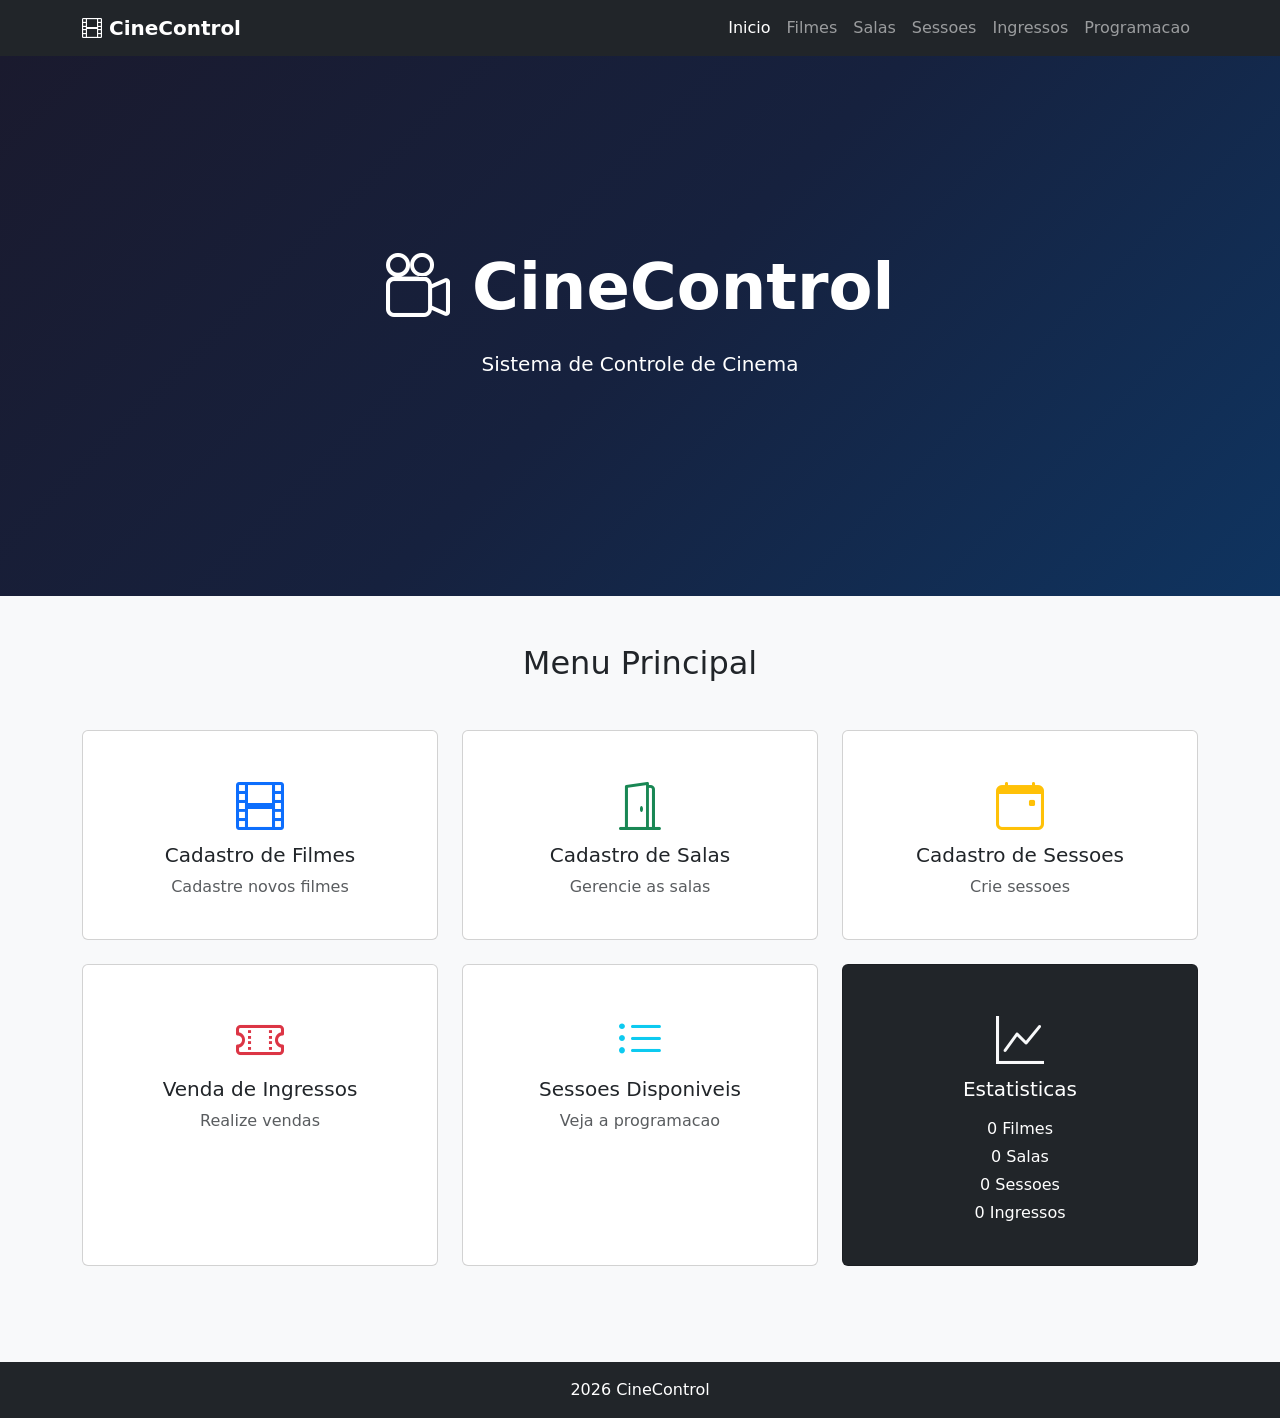
<file: index.html>
<!DOCTYPE html>
<html lang="pt-BR">
<head>
    <meta charset="UTF-8">
    <meta name="viewport" content="width=device-width, initial-scale=1.0">
    <title>Cinema - Sistema de Controle</title>
    <link href="https://cdn.jsdelivr.net/npm/bootstrap@5.3.0/dist/css/bootstrap.min.css" rel="stylesheet">
    <link href="https://cdn.jsdelivr.net/npm/bootstrap-icons@1.10.0/font/bootstrap-icons.css" rel="stylesheet">
    <link href="css/style.css" rel="stylesheet">
</head>
<body class="bg-light">
    <nav class="navbar navbar-expand-lg navbar-dark bg-dark">
        <div class="container">
            <a class="navbar-brand" href="index.html"><i class="bi bi-film"></i> CineControl</a>
            <button class="navbar-toggler" type="button" data-bs-toggle="collapse" data-bs-target="#navbarNav" aria-label="Menu">
                <span class="navbar-toggler-icon"></span>
            </button>
            <div class="collapse navbar-collapse" id="navbarNav">
                <ul class="navbar-nav ms-auto">
                    <li class="nav-item"><a class="nav-link active" href="index.html">Inicio</a></li>
                    <li class="nav-item"><a class="nav-link" href="cadastro-filmes.html">Filmes</a></li>
                    <li class="nav-item"><a class="nav-link" href="cadastro-salas.html">Salas</a></li>
                    <li class="nav-item"><a class="nav-link" href="cadastro-sessoes.html">Sessoes</a></li>
                    <li class="nav-item"><a class="nav-link" href="venda-ingressos.html">Ingressos</a></li>
                    <li class="nav-item"><a class="nav-link" href="sessoes.html">Programacao</a></li>
                </ul>
            </div>
        </div>
    </nav>

    <section class="hero-section text-white text-center">
        <div class="container">
            <h1 class="display-3 fw-bold mb-4"><i class="bi bi-camera-reels"></i> CineControl</h1>
            <p class="lead mb-4">Sistema de Controle de Cinema</p>
        </div>
    </section>

    <section class="py-5">
        <div class="container">
            <h2 class="text-center mb-5">Menu Principal</h2>
            <div class="row g-4">
                <div class="col-md-4">
                    <a href="cadastro-filmes.html" class="text-decoration-none">
                        <div class="card card-menu h-100 text-center p-4">
                            <div class="card-body">
                                <i class="bi bi-film icon-large text-primary mb-3"></i>
                                <h5 class="card-title">Cadastro de Filmes</h5>
                                <p class="card-text text-muted">Cadastre novos filmes</p>
                            </div>
                        </div>
                    </a>
                </div>
                <div class="col-md-4">
                    <a href="cadastro-salas.html" class="text-decoration-none">
                        <div class="card card-menu h-100 text-center p-4">
                            <div class="card-body">
                                <i class="bi bi-door-open icon-large text-success mb-3"></i>
                                <h5 class="card-title">Cadastro de Salas</h5>
                                <p class="card-text text-muted">Gerencie as salas</p>
                            </div>
                        </div>
                    </a>
                </div>
                <div class="col-md-4">
                    <a href="cadastro-sessoes.html" class="text-decoration-none">
                        <div class="card card-menu h-100 text-center p-4">
                            <div class="card-body">
                                <i class="bi bi-calendar-event icon-large text-warning mb-3"></i>
                                <h5 class="card-title">Cadastro de Sessoes</h5>
                                <p class="card-text text-muted">Crie sessoes</p>
                            </div>
                        </div>
                    </a>
                </div>
                <div class="col-md-4">
                    <a href="venda-ingressos.html" class="text-decoration-none">
                        <div class="card card-menu h-100 text-center p-4">
                            <div class="card-body">
                                <i class="bi bi-ticket-perforated icon-large text-danger mb-3"></i>
                                <h5 class="card-title">Venda de Ingressos</h5>
                                <p class="card-text text-muted">Realize vendas</p>
                            </div>
                        </div>
                    </a>
                </div>
                <div class="col-md-4">
                    <a href="sessoes.html" class="text-decoration-none">
                        <div class="card card-menu h-100 text-center p-4">
                            <div class="card-body">
                                <i class="bi bi-list-ul icon-large text-info mb-3"></i>
                                <h5 class="card-title">Sessoes Disponiveis</h5>
                                <p class="card-text text-muted">Veja a programacao</p>
                            </div>
                        </div>
                    </a>
                </div>
                <div class="col-md-4">
                    <div class="card card-menu h-100 text-center p-4 bg-dark text-white">
                        <div class="card-body">
                            <i class="bi bi-graph-up icon-large text-light mb-3"></i>
                            <h5 class="card-title">Estatisticas</h5>
                            <div class="mt-3">
                                <p class="mb-1"><span id="totalFilmes">0</span> Filmes</p>
                                <p class="mb-1"><span id="totalSalas">0</span> Salas</p>
                                <p class="mb-1"><span id="totalSessoes">0</span> Sessoes</p>
                                <p class="mb-0"><span id="totalIngressos">0</span> Ingressos</p>
                            </div>
                        </div>
                    </div>
                </div>
            </div>
        </div>
    </section>

    <footer class="bg-dark text-white text-center py-3 mt-5">
        <p class="mb-0">2026 CineControl</p>
    </footer>

    <script src="https://cdn.jsdelivr.net/npm/bootstrap@5.3.0/dist/js/bootstrap.bundle.min.js"></script>
    <script src="js/main.js"></script>
</body>
</html>
</file>
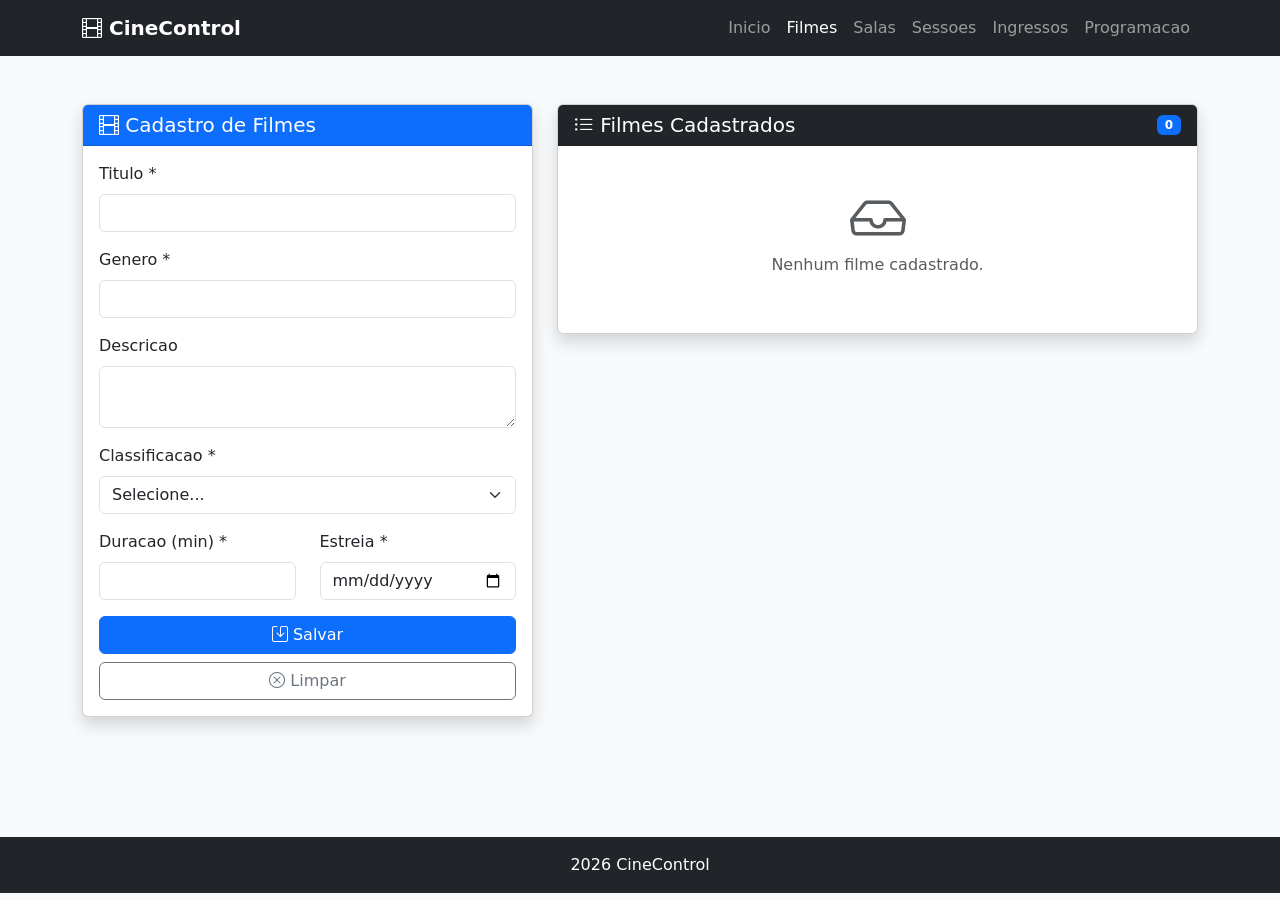
<file: cadastro-filmes.html>
<!DOCTYPE html>
<html lang="pt-BR">
<head>
    <meta charset="UTF-8">
    <meta name="viewport" content="width=device-width, initial-scale=1.0">
    <title>Cadastro de Filmes - CineControl</title>
    <link href="https://cdn.jsdelivr.net/npm/bootstrap@5.3.0/dist/css/bootstrap.min.css" rel="stylesheet">
    <link href="https://cdn.jsdelivr.net/npm/bootstrap-icons@1.10.0/font/bootstrap-icons.css" rel="stylesheet">
    <link href="css/style.css" rel="stylesheet">
</head>
<body class="bg-light">
    <nav class="navbar navbar-expand-lg navbar-dark bg-dark">
        <div class="container">
            <a class="navbar-brand" href="index.html"><i class="bi bi-film"></i> CineControl</a>
            <button class="navbar-toggler" type="button" data-bs-toggle="collapse" data-bs-target="#navbarNav" aria-label="Menu">
                <span class="navbar-toggler-icon"></span>
            </button>
            <div class="collapse navbar-collapse" id="navbarNav">
                <ul class="navbar-nav ms-auto">
                    <li class="nav-item"><a class="nav-link" href="index.html">Inicio</a></li>
                    <li class="nav-item"><a class="nav-link active" href="cadastro-filmes.html">Filmes</a></li>
                    <li class="nav-item"><a class="nav-link" href="cadastro-salas.html">Salas</a></li>
                    <li class="nav-item"><a class="nav-link" href="cadastro-sessoes.html">Sessoes</a></li>
                    <li class="nav-item"><a class="nav-link" href="venda-ingressos.html">Ingressos</a></li>
                    <li class="nav-item"><a class="nav-link" href="sessoes.html">Programacao</a></li>
                </ul>
            </div>
        </div>
    </nav>

    <div class="container py-5">
        <div class="row">
            <div class="col-lg-5 mb-4">
                <div class="card shadow">
                    <div class="card-header bg-primary text-white">
                        <h5 class="mb-0"><i class="bi bi-film"></i> Cadastro de Filmes</h5>
                    </div>
                    <div class="card-body">
                        <form id="formFilme">
                            <div class="mb-3">
                                <label for="titulo" class="form-label">Titulo *</label>
                                <input type="text" class="form-control" id="titulo" required>
                            </div>
                            <div class="mb-3">
                                <label for="genero" class="form-label">Genero *</label>
                                <input type="text" class="form-control" id="genero" required>
                            </div>
                            <div class="mb-3">
                                <label for="descricao" class="form-label">Descricao</label>
                                <textarea class="form-control" id="descricao" rows="2"></textarea>
                            </div>
                            <div class="mb-3">
                                <label for="classificacao" class="form-label">Classificacao *</label>
                                <select class="form-select" id="classificacao" required>
                                    <option value="">Selecione...</option>
                                    <option value="Livre">Livre</option>
                                    <option value="10 anos">10 anos</option>
                                    <option value="12 anos">12 anos</option>
                                    <option value="14 anos">14 anos</option>
                                    <option value="16 anos">16 anos</option>
                                    <option value="18 anos">18 anos</option>
                                </select>
                            </div>
                            <div class="row">
                                <div class="col-6 mb-3">
                                    <label for="duracao" class="form-label">Duracao (min) *</label>
                                    <input type="number" class="form-control" id="duracao" required min="1">
                                </div>
                                <div class="col-6 mb-3">
                                    <label for="dataEstreia" class="form-label">Estreia *</label>
                                    <input type="date" class="form-control" id="dataEstreia" required>
                                </div>
                            </div>
                            <div class="d-grid gap-2">
                                <button type="submit" class="btn btn-primary"><i class="bi bi-save"></i> Salvar</button>
                                <button type="reset" class="btn btn-outline-secondary"><i class="bi bi-x-circle"></i> Limpar</button>
                            </div>
                        </form>
                    </div>
                </div>
            </div>
            <div class="col-lg-7">
                <div class="card shadow">
                    <div class="card-header bg-dark text-white d-flex justify-content-between align-items-center">
                        <h5 class="mb-0"><i class="bi bi-list-ul"></i> Filmes Cadastrados</h5>
                        <span class="badge bg-primary" id="contadorFilmes">0</span>
                    </div>
                    <div class="card-body">
                        <div class="table-responsive">
                            <table class="table table-striped table-hover">
                                <thead class="table-dark">
                                    <tr><th>Titulo</th><th>Genero</th><th>Classificacao</th><th>Duracao</th><th>Acoes</th></tr>
                                </thead>
                                <tbody id="listaFilmes"></tbody>
                            </table>
                        </div>
                        <div id="mensagemVazia" class="text-center text-muted py-4 hidden">
                            <i class="bi bi-inbox display-4"></i>
                            <p>Nenhum filme cadastrado.</p>
                        </div>
                    </div>
                </div>
            </div>
        </div>
    </div>

    <div class="modal fade" id="modalAlerta" tabindex="-1">
        <div class="modal-dialog modal-dialog-centered">
            <div class="modal-content">
                <div class="modal-header">
                    <h5 class="modal-title" id="modalTitulo">Sucesso</h5>
                    <button type="button" class="btn-close" data-bs-dismiss="modal" aria-label="Fechar"></button>
                </div>
                <div class="modal-body" id="modalMensagem"></div>
                <div class="modal-footer">
                    <button type="button" class="btn btn-primary" data-bs-dismiss="modal">OK</button>
                </div>
            </div>
        </div>
    </div>

    <!-- Modal Deletar -->
    <div class="modal fade" id="modalDeletar" tabindex="-1">
        <div class="modal-dialog modal-dialog-centered">
            <div class="modal-content border-0 shadow">
                <div class="modal-header bg-danger text-white border-0">
                    <h5 class="modal-title"><i class="bi bi-exclamation-triangle-fill me-2"></i>Confirmar Exclusão</h5>
                    <button type="button" class="btn-close btn-close-white" data-bs-dismiss="modal" aria-label="Fechar"></button>
                </div>
                <div class="modal-body text-center py-4">
                    <div class="mb-3">
                        <i class="bi bi-film text-danger delete-icon-large"></i>
                    </div>
                    <h5 class="mb-3">Deseja excluir este filme?</h5>
                    <div class="alert alert-light border" id="infoFilmeDeletar">
                        <p class="mb-1"><strong>Título:</strong> <span id="deleteTitulo"></span></p>
                        <p class="mb-1"><strong>Gênero:</strong> <span id="deleteGenero"></span></p>
                        <p class="mb-0"><strong>Duração:</strong> <span id="deleteDuracao"></span></p>
                    </div>
                    <p class="text-muted small">Esta ação não pode ser desfeita.</p>
                </div>
                <div class="modal-footer border-0 justify-content-center">
                    <button type="button" class="btn btn-secondary px-4" data-bs-dismiss="modal">
                        <i class="bi bi-x-lg me-1"></i>Cancelar
                    </button>
                    <button type="button" class="btn btn-danger px-4" id="btnConfirmarDelete">
                        <i class="bi bi-trash me-1"></i>Sim, excluir
                    </button>
                </div>
            </div>
        </div>
    </div>

    <!-- Modal Editar -->
    <div class="modal fade" id="modalEditar" tabindex="-1">
        <div class="modal-dialog modal-dialog-centered">
            <div class="modal-content border-0 shadow">
                <div class="modal-header bg-primary text-white border-0">
                    <h5 class="modal-title"><i class="bi bi-pencil-square me-2"></i>Editar Filme</h5>
                    <button type="button" class="btn-close btn-close-white" data-bs-dismiss="modal" aria-label="Fechar"></button>
                </div>
                <div class="modal-body py-4">
                    <form id="formEditar">
                        <input type="hidden" id="editIndex">
                        <div class="mb-3">
                            <label for="editTitulo" class="form-label"><i class="bi bi-type me-1"></i>Título *</label>
                            <input type="text" class="form-control" id="editTitulo" required>
                        </div>
                        <div class="mb-3">
                            <label for="editGenero" class="form-label"><i class="bi bi-tag me-1"></i>Gênero *</label>
                            <input type="text" class="form-control" id="editGenero" required>
                        </div>
                        <div class="mb-3">
                            <label for="editDescricao" class="form-label"><i class="bi bi-text-paragraph me-1"></i>Descrição</label>
                            <textarea class="form-control" id="editDescricao" rows="2"></textarea>
                        </div>
                        <div class="mb-3">
                            <label for="editClassificacao" class="form-label"><i class="bi bi-shield-check me-1"></i>Classificação *</label>
                            <select class="form-select" id="editClassificacao" required>
                                <option value="Livre">Livre</option>
                                <option value="10 anos">10 anos</option>
                                <option value="12 anos">12 anos</option>
                                <option value="14 anos">14 anos</option>
                                <option value="16 anos">16 anos</option>
                                <option value="18 anos">18 anos</option>
                            </select>
                        </div>
                        <div class="row">
                            <div class="col-6 mb-3">
                                <label for="editDuracao" class="form-label"><i class="bi bi-clock me-1"></i>Duração (min) *</label>
                                <input type="number" class="form-control" id="editDuracao" required min="1">
                            </div>
                            <div class="col-6 mb-3">
                                <label for="editDataEstreia" class="form-label"><i class="bi bi-calendar me-1"></i>Estreia *</label>
                                <input type="date" class="form-control" id="editDataEstreia" required>
                            </div>
                        </div>
                    </form>
                </div>
                <div class="modal-footer border-0">
                    <button type="button" class="btn btn-secondary" data-bs-dismiss="modal">
                        <i class="bi bi-x-lg me-1"></i>Cancelar
                    </button>
                    <button type="button" class="btn btn-primary" id="btnSalvarEdicao">
                        <i class="bi bi-check-lg me-1"></i>Salvar Alterações
                    </button>
                </div>
            </div>
        </div>
    </div>

    <footer class="bg-dark text-white text-center py-3 mt-5">
        <p class="mb-0">2026 CineControl</p>
    </footer>

    <script src="https://cdn.jsdelivr.net/npm/bootstrap@5.3.0/dist/js/bootstrap.bundle.min.js"></script>
    <script src="js/filmes.js"></script>
</body>
</html>
</file>
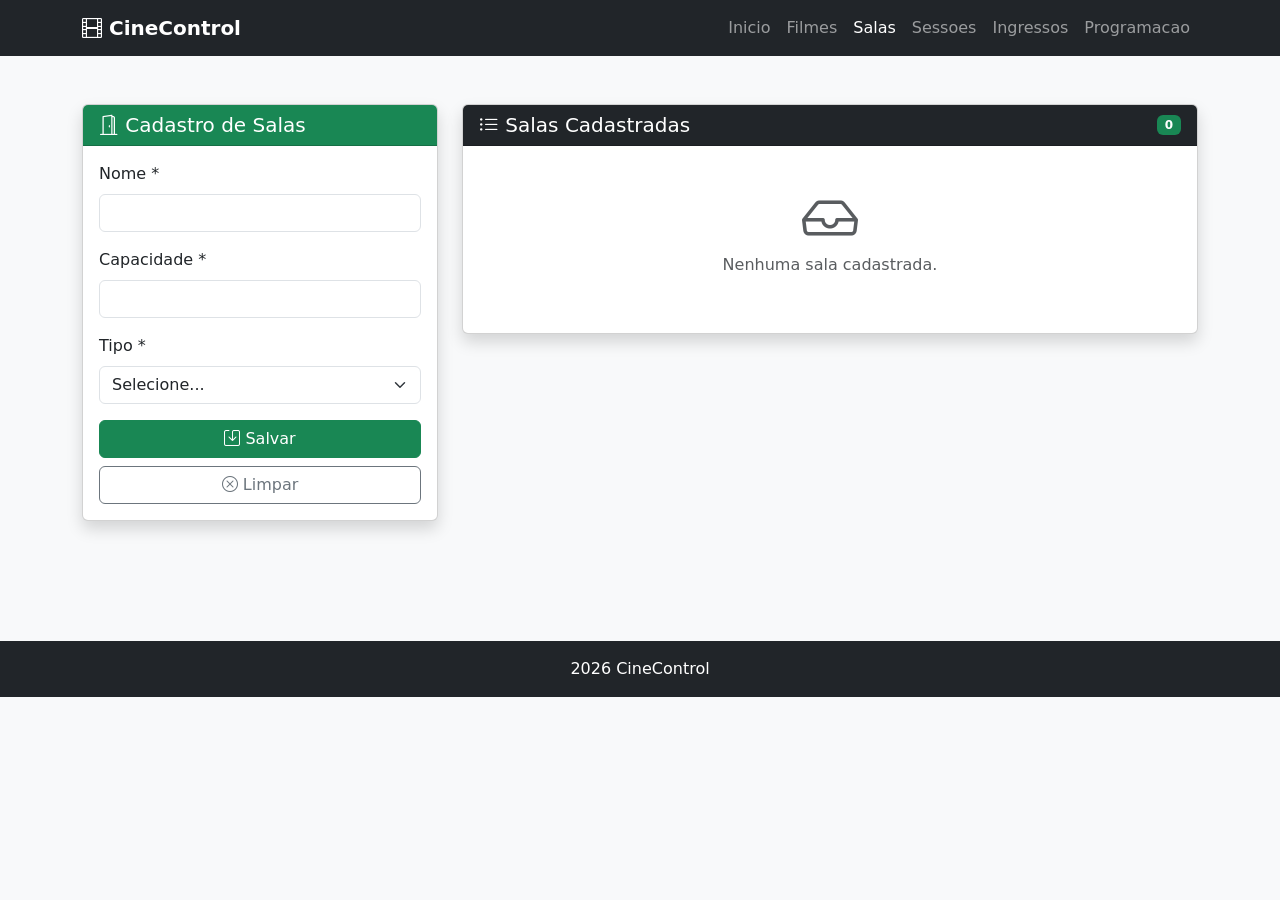
<file: cadastro-salas.html>
<!DOCTYPE html>
<html lang="pt-BR">
<head>
    <meta charset="UTF-8">
    <meta name="viewport" content="width=device-width, initial-scale=1.0">
    <title>Cadastro de Salas - CineControl</title>
    <link href="https://cdn.jsdelivr.net/npm/bootstrap@5.3.0/dist/css/bootstrap.min.css" rel="stylesheet">
    <link href="https://cdn.jsdelivr.net/npm/bootstrap-icons@1.10.0/font/bootstrap-icons.css" rel="stylesheet">
    <link href="css/style.css" rel="stylesheet">
</head>
<body class="bg-light">
    <nav class="navbar navbar-expand-lg navbar-dark bg-dark">
        <div class="container">
            <a class="navbar-brand" href="index.html"><i class="bi bi-film"></i> CineControl</a>
            <button class="navbar-toggler" type="button" data-bs-toggle="collapse" data-bs-target="#navbarNav" aria-label="Menu">
                <span class="navbar-toggler-icon"></span>
            </button>
            <div class="collapse navbar-collapse" id="navbarNav">
                <ul class="navbar-nav ms-auto">
                    <li class="nav-item"><a class="nav-link" href="index.html">Inicio</a></li>
                    <li class="nav-item"><a class="nav-link" href="cadastro-filmes.html">Filmes</a></li>
                    <li class="nav-item"><a class="nav-link active" href="cadastro-salas.html">Salas</a></li>
                    <li class="nav-item"><a class="nav-link" href="cadastro-sessoes.html">Sessoes</a></li>
                    <li class="nav-item"><a class="nav-link" href="venda-ingressos.html">Ingressos</a></li>
                    <li class="nav-item"><a class="nav-link" href="sessoes.html">Programacao</a></li>
                </ul>
            </div>
        </div>
    </nav>

    <div class="container py-5">
        <div class="row">
            <div class="col-lg-4 mb-4">
                <div class="card shadow">
                    <div class="card-header bg-success text-white">
                        <h5 class="mb-0"><i class="bi bi-door-open"></i> Cadastro de Salas</h5>
                    </div>
                    <div class="card-body">
                        <form id="formSala">
                            <div class="mb-3">
                                <label for="nomeSala" class="form-label">Nome *</label>
                                <input type="text" class="form-control" id="nomeSala" required>
                            </div>
                            <div class="mb-3">
                                <label for="capacidade" class="form-label">Capacidade *</label>
                                <input type="number" class="form-control" id="capacidade" required min="1">
                            </div>
                            <div class="mb-3">
                                <label for="tipoSala" class="form-label">Tipo *</label>
                                <select class="form-select" id="tipoSala" required>
                                    <option value="">Selecione...</option>
                                    <option value="2D">2D</option>
                                    <option value="3D">3D</option>
                                    <option value="IMAX">IMAX</option>
                                </select>
                            </div>
                            <div class="d-grid gap-2">
                                <button type="submit" class="btn btn-success"><i class="bi bi-save"></i> Salvar</button>
                                <button type="reset" class="btn btn-outline-secondary"><i class="bi bi-x-circle"></i> Limpar</button>
                            </div>
                        </form>
                    </div>
                </div>
            </div>
            <div class="col-lg-8">
                <div class="card shadow">
                    <div class="card-header bg-dark text-white d-flex justify-content-between align-items-center">
                        <h5 class="mb-0"><i class="bi bi-list-ul"></i> Salas Cadastradas</h5>
                        <span class="badge bg-success" id="contadorSalas">0</span>
                    </div>
                    <div class="card-body">
                        <div class="row" id="listaSalas"></div>
                        <div id="mensagemVazia" class="text-center text-muted py-4 hidden">
                            <i class="bi bi-inbox display-4"></i>
                            <p>Nenhuma sala cadastrada.</p>
                        </div>
                    </div>
                </div>
            </div>
        </div>
    </div>

    <div class="modal fade" id="modalAlerta" tabindex="-1">
        <div class="modal-dialog modal-dialog-centered">
            <div class="modal-content">
                <div class="modal-header">
                    <h5 class="modal-title" id="modalTitulo">Sucesso</h5>
                    <button type="button" class="btn-close" data-bs-dismiss="modal" aria-label="Fechar"></button>
                </div>
                <div class="modal-body" id="modalMensagem"></div>
                <div class="modal-footer">
                    <button type="button" class="btn btn-primary" data-bs-dismiss="modal">OK</button>
                </div>
            </div>
        </div>
    </div>

    <!-- Modal Deletar -->
    <div class="modal fade" id="modalDeletar" tabindex="-1">
        <div class="modal-dialog modal-dialog-centered">
            <div class="modal-content border-0 shadow">
                <div class="modal-header bg-danger text-white border-0">
                    <h5 class="modal-title"><i class="bi bi-exclamation-triangle-fill me-2"></i>Confirmar Exclusão</h5>
                    <button type="button" class="btn-close btn-close-white" data-bs-dismiss="modal" aria-label="Fechar"></button>
                </div>
                <div class="modal-body text-center py-4">
                    <div class="mb-3">
                        <i class="bi bi-door-open text-danger delete-icon-large"></i>
                    </div>
                    <h5 class="mb-3">Deseja excluir esta sala?</h5>
                    <div class="alert alert-light border" id="infoSalaDeletar">
                        <p class="mb-1"><strong>Nome:</strong> <span id="deleteNome"></span></p>
                        <p class="mb-1"><strong>Tipo:</strong> <span id="deleteTipo"></span></p>
                        <p class="mb-0"><strong>Capacidade:</strong> <span id="deleteCapacidade"></span></p>
                    </div>
                    <p class="text-muted small">Esta ação não pode ser desfeita.</p>
                </div>
                <div class="modal-footer border-0 justify-content-center">
                    <button type="button" class="btn btn-secondary px-4" data-bs-dismiss="modal">
                        <i class="bi bi-x-lg me-1"></i>Cancelar
                    </button>
                    <button type="button" class="btn btn-danger px-4" id="btnConfirmarDelete">
                        <i class="bi bi-trash me-1"></i>Sim, excluir
                    </button>
                </div>
            </div>
        </div>
    </div>

    <!-- Modal Editar -->
    <div class="modal fade" id="modalEditar" tabindex="-1">
        <div class="modal-dialog modal-dialog-centered">
            <div class="modal-content border-0 shadow">
                <div class="modal-header bg-success text-white border-0">
                    <h5 class="modal-title"><i class="bi bi-pencil-square me-2"></i>Editar Sala</h5>
                    <button type="button" class="btn-close btn-close-white" data-bs-dismiss="modal" aria-label="Fechar"></button>
                </div>
                <div class="modal-body py-4">
                    <form id="formEditar">
                        <input type="hidden" id="editIndex">
                        <div class="mb-3">
                            <label for="editNomeSala" class="form-label"><i class="bi bi-door-open me-1"></i>Nome *</label>
                            <input type="text" class="form-control" id="editNomeSala" required>
                        </div>
                        <div class="mb-3">
                            <label for="editCapacidade" class="form-label"><i class="bi bi-people me-1"></i>Capacidade *</label>
                            <input type="number" class="form-control" id="editCapacidade" required min="1">
                        </div>
                        <div class="mb-3">
                            <label for="editTipoSala" class="form-label"><i class="bi bi-display me-1"></i>Tipo *</label>
                            <select class="form-select" id="editTipoSala" required>
                                <option value="2D">2D</option>
                                <option value="3D">3D</option>
                                <option value="IMAX">IMAX</option>
                            </select>
                        </div>
                    </form>
                </div>
                <div class="modal-footer border-0">
                    <button type="button" class="btn btn-secondary" data-bs-dismiss="modal">
                        <i class="bi bi-x-lg me-1"></i>Cancelar
                    </button>
                    <button type="button" class="btn btn-success" id="btnSalvarEdicao">
                        <i class="bi bi-check-lg me-1"></i>Salvar Alterações
                    </button>
                </div>
            </div>
        </div>
    </div>

    <footer class="bg-dark text-white text-center py-3 mt-5">
        <p class="mb-0">2026 CineControl</p>
    </footer>

    <script src="https://cdn.jsdelivr.net/npm/bootstrap@5.3.0/dist/js/bootstrap.bundle.min.js"></script>
    <script src="js/salas.js"></script>
</body>
</html>
</file>
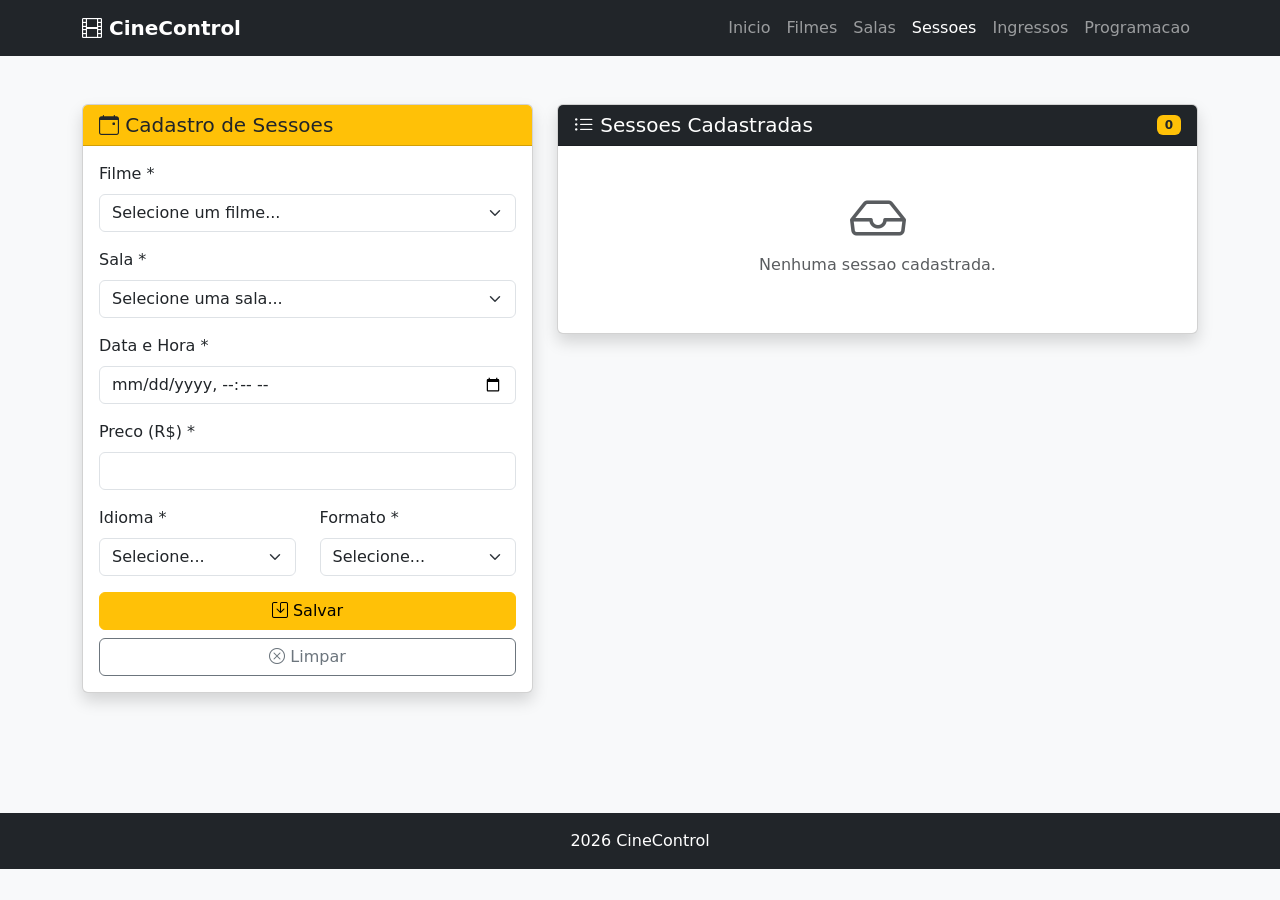
<file: cadastro-sessoes.html>
<!DOCTYPE html>
<html lang="pt-BR">
<head>
    <meta charset="UTF-8">
    <meta name="viewport" content="width=device-width, initial-scale=1.0">
    <title>Cadastro de Sessoes - CineControl</title>
    <link href="https://cdn.jsdelivr.net/npm/bootstrap@5.3.0/dist/css/bootstrap.min.css" rel="stylesheet">
    <link href="https://cdn.jsdelivr.net/npm/bootstrap-icons@1.10.0/font/bootstrap-icons.css" rel="stylesheet">
    <link href="css/style.css" rel="stylesheet">
</head>
<body class="bg-light">
    <nav class="navbar navbar-expand-lg navbar-dark bg-dark">
        <div class="container">
            <a class="navbar-brand" href="index.html"><i class="bi bi-film"></i> CineControl</a>
            <button class="navbar-toggler" type="button" data-bs-toggle="collapse" data-bs-target="#navbarNav" aria-label="Menu">
                <span class="navbar-toggler-icon"></span>
            </button>
            <div class="collapse navbar-collapse" id="navbarNav">
                <ul class="navbar-nav ms-auto">
                    <li class="nav-item"><a class="nav-link" href="index.html">Inicio</a></li>
                    <li class="nav-item"><a class="nav-link" href="cadastro-filmes.html">Filmes</a></li>
                    <li class="nav-item"><a class="nav-link" href="cadastro-salas.html">Salas</a></li>
                    <li class="nav-item"><a class="nav-link active" href="cadastro-sessoes.html">Sessoes</a></li>
                    <li class="nav-item"><a class="nav-link" href="venda-ingressos.html">Ingressos</a></li>
                    <li class="nav-item"><a class="nav-link" href="sessoes.html">Programacao</a></li>
                </ul>
            </div>
        </div>
    </nav>

    <div class="container py-5">
        <div class="row">
            <div class="col-lg-5 mb-4">
                <div class="card shadow">
                    <div class="card-header bg-warning text-dark">
                        <h5 class="mb-0"><i class="bi bi-calendar-event"></i> Cadastro de Sessoes</h5>
                    </div>
                    <div class="card-body">
                        <form id="formSessao">
                            <div class="mb-3">
                                <label for="filme" class="form-label">Filme *</label>
                                <select class="form-select" id="filme" required>
                                    <option value="">Selecione um filme...</option>
                                </select>
                            </div>
                            <div class="mb-3">
                                <label for="sala" class="form-label">Sala *</label>
                                <select class="form-select" id="sala" required>
                                    <option value="">Selecione uma sala...</option>
                                </select>
                            </div>
                            <div class="mb-3">
                                <label for="dataHora" class="form-label">Data e Hora *</label>
                                <input type="datetime-local" class="form-control" id="dataHora" required>
                            </div>
                            <div class="mb-3">
                                <label for="preco" class="form-label">Preco (R$) *</label>
                                <input type="number" class="form-control" id="preco" required min="0" step="0.01">
                            </div>
                            <div class="row">
                                <div class="col-6 mb-3">
                                    <label for="idioma" class="form-label">Idioma *</label>
                                    <select class="form-select" id="idioma" required>
                                        <option value="">Selecione...</option>
                                        <option value="Dublado">Dublado</option>
                                        <option value="Legendado">Legendado</option>
                                    </select>
                                </div>
                                <div class="col-6 mb-3">
                                    <label for="formato" class="form-label">Formato *</label>
                                    <select class="form-select" id="formato" required>
                                        <option value="">Selecione...</option>
                                        <option value="2D">2D</option>
                                        <option value="3D">3D</option>
                                    </select>
                                </div>
                            </div>
                            <div class="d-grid gap-2">
                                <button type="submit" class="btn btn-warning"><i class="bi bi-save"></i> Salvar</button>
                                <button type="reset" class="btn btn-outline-secondary"><i class="bi bi-x-circle"></i> Limpar</button>
                            </div>
                        </form>
                    </div>
                </div>
            </div>
            <div class="col-lg-7">
                <div class="card shadow">
                    <div class="card-header bg-dark text-white d-flex justify-content-between align-items-center">
                        <h5 class="mb-0"><i class="bi bi-list-ul"></i> Sessoes Cadastradas</h5>
                        <span class="badge bg-warning text-dark" id="contadorSessoes">0</span>
                    </div>
                    <div class="card-body">
                        <div class="table-responsive">
                            <table class="table table-striped table-hover">
                                <thead class="table-dark">
                                    <tr><th>Filme</th><th>Sala</th><th>Data/Hora</th><th>Preco</th><th>Idioma</th><th>Acoes</th></tr>
                                </thead>
                                <tbody id="listaSessoes"></tbody>
                            </table>
                        </div>
                        <div id="mensagemVazia" class="text-center text-muted py-4 hidden">
                            <i class="bi bi-inbox display-4"></i>
                            <p>Nenhuma sessao cadastrada.</p>
                        </div>
                    </div>
                </div>
            </div>
        </div>
    </div>

    <div class="modal fade" id="modalAlerta" tabindex="-1">
        <div class="modal-dialog modal-dialog-centered">
            <div class="modal-content">
                <div class="modal-header">
                    <h5 class="modal-title" id="modalTitulo">Sucesso</h5>
                    <button type="button" class="btn-close" data-bs-dismiss="modal" aria-label="Fechar"></button>
                </div>
                <div class="modal-body" id="modalMensagem"></div>
                <div class="modal-footer">
                    <button type="button" class="btn btn-primary" data-bs-dismiss="modal">OK</button>
                </div>
            </div>
        </div>
    </div>

    <!-- Modal Deletar -->
    <div class="modal fade" id="modalDeletar" tabindex="-1">
        <div class="modal-dialog modal-dialog-centered">
            <div class="modal-content border-0 shadow">
                <div class="modal-header bg-danger text-white border-0">
                    <h5 class="modal-title"><i class="bi bi-exclamation-triangle-fill me-2"></i>Confirmar Exclusão</h5>
                    <button type="button" class="btn-close btn-close-white" data-bs-dismiss="modal" aria-label="Fechar"></button>
                </div>
                <div class="modal-body text-center py-4">
                    <div class="mb-3">
                        <i class="bi bi-calendar-event text-danger delete-icon-large"></i>
                    </div>
                    <h5 class="mb-3">Deseja excluir esta sessão?</h5>
                    <div class="alert alert-light border" id="infoSessaoDeletar">
                        <p class="mb-1"><strong>Filme:</strong> <span id="deleteFilme"></span></p>
                        <p class="mb-1"><strong>Sala:</strong> <span id="deleteSala"></span></p>
                        <p class="mb-0"><strong>Data/Hora:</strong> <span id="deleteDataHora"></span></p>
                    </div>
                    <p class="text-muted small">Esta ação não pode ser desfeita.</p>
                </div>
                <div class="modal-footer border-0 justify-content-center">
                    <button type="button" class="btn btn-secondary px-4" data-bs-dismiss="modal">
                        <i class="bi bi-x-lg me-1"></i>Cancelar
                    </button>
                    <button type="button" class="btn btn-danger px-4" id="btnConfirmarDelete">
                        <i class="bi bi-trash me-1"></i>Sim, excluir
                    </button>
                </div>
            </div>
        </div>
    </div>

    <!-- Modal Editar -->
    <div class="modal fade" id="modalEditar" tabindex="-1">
        <div class="modal-dialog modal-dialog-centered">
            <div class="modal-content border-0 shadow">
                <div class="modal-header bg-warning text-dark border-0">
                    <h5 class="modal-title"><i class="bi bi-pencil-square me-2"></i>Editar Sessão</h5>
                    <button type="button" class="btn-close" data-bs-dismiss="modal" aria-label="Fechar"></button>
                </div>
                <div class="modal-body py-4">
                    <form id="formEditar">
                        <input type="hidden" id="editIndex">
                        <div class="mb-3">
                            <label for="editFilme" class="form-label"><i class="bi bi-film me-1"></i>Filme *</label>
                            <select class="form-select" id="editFilme" required></select>
                        </div>
                        <div class="mb-3">
                            <label for="editSala" class="form-label"><i class="bi bi-door-open me-1"></i>Sala *</label>
                            <select class="form-select" id="editSala" required></select>
                        </div>
                        <div class="mb-3">
                            <label for="editDataHora" class="form-label"><i class="bi bi-calendar-event me-1"></i>Data e Hora *</label>
                            <input type="datetime-local" class="form-control" id="editDataHora" required>
                        </div>
                        <div class="mb-3">
                            <label for="editPreco" class="form-label"><i class="bi bi-cash me-1"></i>Preço (R$) *</label>
                            <input type="number" class="form-control" id="editPreco" required min="0" step="0.01">
                        </div>
                        <div class="row">
                            <div class="col-6 mb-3">
                                <label for="editIdioma" class="form-label"><i class="bi bi-translate me-1"></i>Idioma *</label>
                                <select class="form-select" id="editIdioma" required>
                                    <option value="Dublado">Dublado</option>
                                    <option value="Legendado">Legendado</option>
                                </select>
                            </div>
                            <div class="col-6 mb-3">
                                <label for="editFormato" class="form-label"><i class="bi bi-display me-1"></i>Formato *</label>
                                <select class="form-select" id="editFormato" required>
                                    <option value="2D">2D</option>
                                    <option value="3D">3D</option>
                                </select>
                            </div>
                        </div>
                    </form>
                </div>
                <div class="modal-footer border-0">
                    <button type="button" class="btn btn-secondary" data-bs-dismiss="modal">
                        <i class="bi bi-x-lg me-1"></i>Cancelar
                    </button>
                    <button type="button" class="btn btn-warning" id="btnSalvarEdicao">
                        <i class="bi bi-check-lg me-1"></i>Salvar Alterações
                    </button>
                </div>
            </div>
        </div>
    </div>

    <footer class="bg-dark text-white text-center py-3 mt-5">
        <p class="mb-0">2026 CineControl</p>
    </footer>

    <script src="https://cdn.jsdelivr.net/npm/bootstrap@5.3.0/dist/js/bootstrap.bundle.min.js"></script>
    <script src="js/sessoes.js"></script>
</body>
</html>
</file>
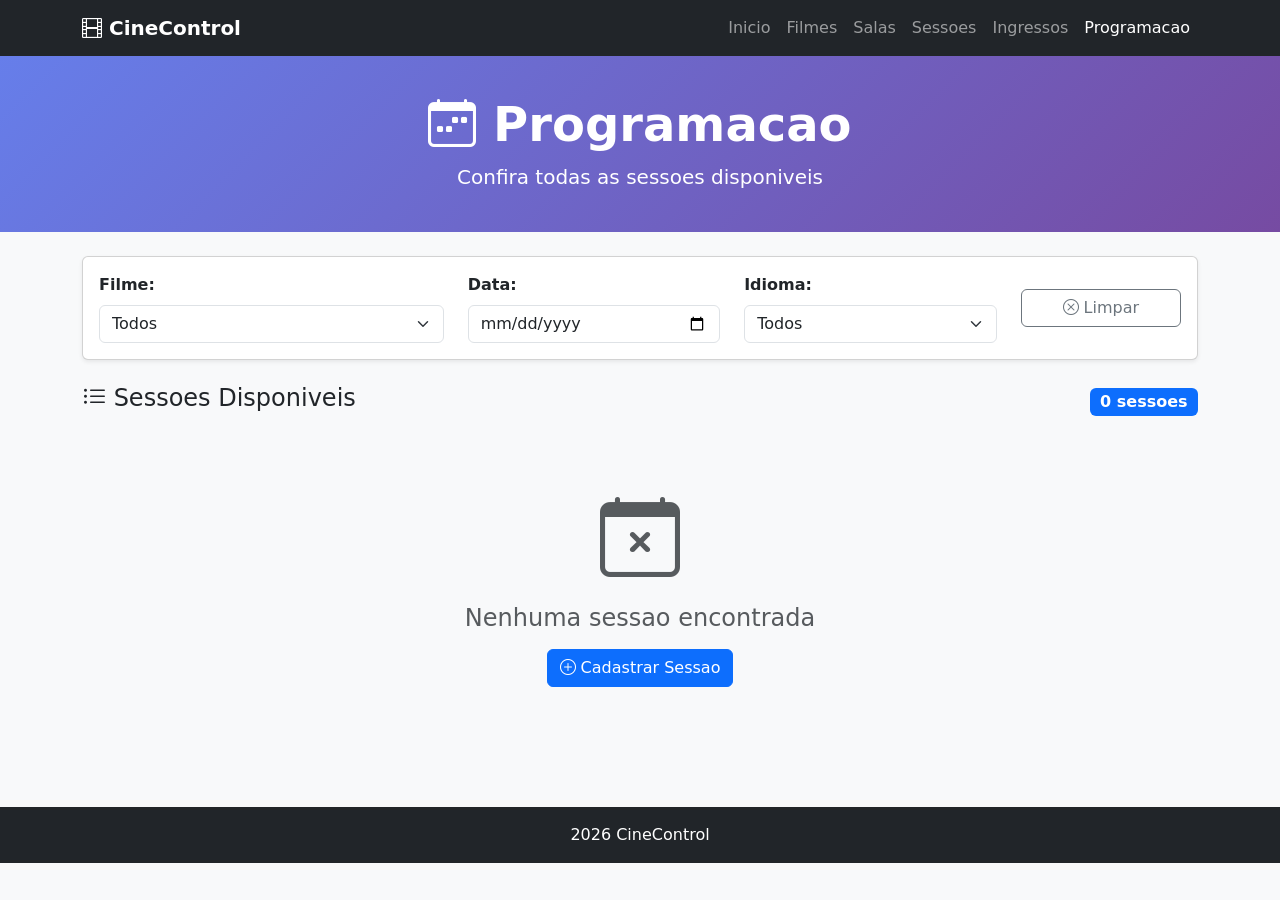
<file: sessoes.html>
<!DOCTYPE html>
<html lang="pt-BR">
<head>
    <meta charset="UTF-8">
    <meta name="viewport" content="width=device-width, initial-scale=1.0">
    <title>Programacao - CineControl</title>
    <link href="https://cdn.jsdelivr.net/npm/bootstrap@5.3.0/dist/css/bootstrap.min.css" rel="stylesheet">
    <link href="https://cdn.jsdelivr.net/npm/bootstrap-icons@1.10.0/font/bootstrap-icons.css" rel="stylesheet">
    <link href="css/style.css" rel="stylesheet">
</head>
<body class="bg-light">
    <nav class="navbar navbar-expand-lg navbar-dark bg-dark">
        <div class="container">
            <a class="navbar-brand" href="index.html"><i class="bi bi-film"></i> CineControl</a>
            <button class="navbar-toggler" type="button" data-bs-toggle="collapse" data-bs-target="#navbarNav" aria-label="Menu">
                <span class="navbar-toggler-icon"></span>
            </button>
            <div class="collapse navbar-collapse" id="navbarNav">
                <ul class="navbar-nav ms-auto">
                    <li class="nav-item"><a class="nav-link" href="index.html">Inicio</a></li>
                    <li class="nav-item"><a class="nav-link" href="cadastro-filmes.html">Filmes</a></li>
                    <li class="nav-item"><a class="nav-link" href="cadastro-salas.html">Salas</a></li>
                    <li class="nav-item"><a class="nav-link" href="cadastro-sessoes.html">Sessoes</a></li>
                    <li class="nav-item"><a class="nav-link" href="venda-ingressos.html">Ingressos</a></li>
                    <li class="nav-item"><a class="nav-link active" href="sessoes.html">Programacao</a></li>
                </ul>
            </div>
        </div>
    </nav>

    <section class="hero-programacao text-white text-center">
        <div class="container">
            <h1 class="display-5 fw-bold"><i class="bi bi-calendar-week"></i> Programacao</h1>
            <p class="lead mb-0">Confira todas as sessoes disponiveis</p>
        </div>
    </section>

    <div class="container mt-4">
        <div class="card shadow-sm">
            <div class="card-body">
                <div class="row align-items-center">
                    <div class="col-md-4 mb-2 mb-md-0">
                        <label for="filtroFilme" class="form-label fw-bold">Filme:</label>
                        <select class="form-select" id="filtroFilme">
                            <option value="">Todos</option>
                        </select>
                    </div>
                    <div class="col-md-3 mb-2 mb-md-0">
                        <label for="filtroData" class="form-label fw-bold">Data:</label>
                        <input type="date" class="form-control" id="filtroData">
                    </div>
                    <div class="col-md-3 mb-2 mb-md-0">
                        <label for="filtroIdioma" class="form-label fw-bold">Idioma:</label>
                        <select class="form-select" id="filtroIdioma">
                            <option value="">Todos</option>
                            <option value="Dublado">Dublado</option>
                            <option value="Legendado">Legendado</option>
                        </select>
                    </div>
                    <div class="col-md-2 d-flex align-items-end">
                        <button class="btn btn-outline-secondary w-100" onclick="limparFiltros()">
                            <i class="bi bi-x-circle"></i> Limpar
                        </button>
                    </div>
                </div>
            </div>
        </div>
    </div>

    <div class="container py-4">
        <div class="d-flex justify-content-between align-items-center mb-4">
            <h4><i class="bi bi-list-ul"></i> Sessoes Disponiveis</h4>
            <span class="badge bg-primary fs-6" id="contadorSessoes">0 sessoes</span>
        </div>
        <div class="row" id="listaSessoes"></div>
        <div id="mensagemVazia" class="text-center text-muted py-5 hidden">
            <i class="bi bi-calendar-x display-1"></i>
            <h4 class="mt-3">Nenhuma sessao encontrada</h4>
            <a href="cadastro-sessoes.html" class="btn btn-primary mt-2">
                <i class="bi bi-plus-circle"></i> Cadastrar Sessao
            </a>
        </div>
    </div>

    <footer class="bg-dark text-white text-center py-3 mt-5">
        <p class="mb-0">2026 CineControl</p>
    </footer>

    <script src="https://cdn.jsdelivr.net/npm/bootstrap@5.3.0/dist/js/bootstrap.bundle.min.js"></script>
    <script src="js/programacao.js"></script>
</body>
</html>
</file>
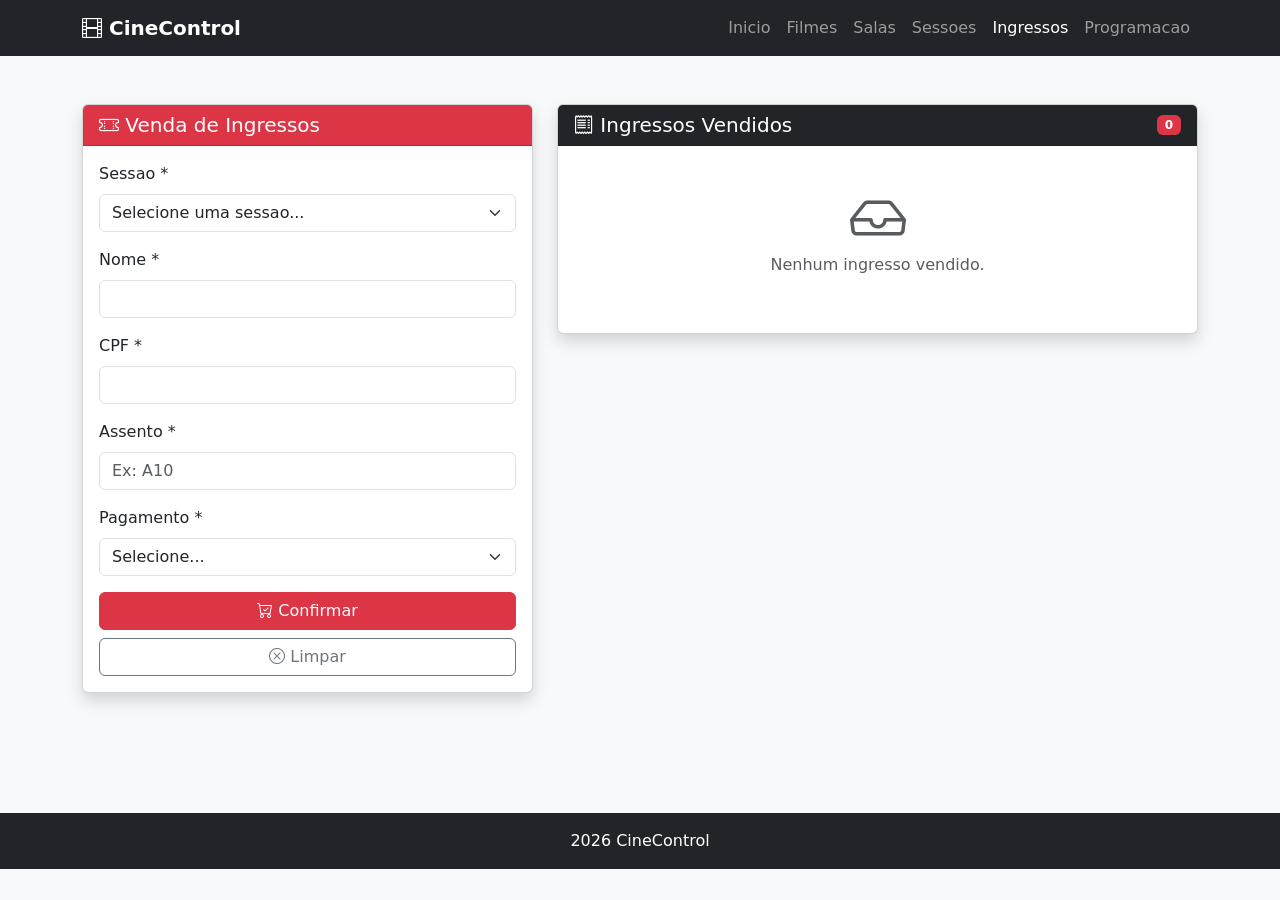
<file: venda-ingressos.html>
<!DOCTYPE html>
<html lang="pt-BR">
<head>
    <meta charset="UTF-8">
    <meta name="viewport" content="width=device-width, initial-scale=1.0">
    <title>Venda de Ingressos - CineControl</title>
    <link href="https://cdn.jsdelivr.net/npm/bootstrap@5.3.0/dist/css/bootstrap.min.css" rel="stylesheet">
    <link href="https://cdn.jsdelivr.net/npm/bootstrap-icons@1.10.0/font/bootstrap-icons.css" rel="stylesheet">
    <link href="css/style.css" rel="stylesheet">
</head>
<body class="bg-light">
    <nav class="navbar navbar-expand-lg navbar-dark bg-dark">
        <div class="container">
            <a class="navbar-brand" href="index.html"><i class="bi bi-film"></i> CineControl</a>
            <button class="navbar-toggler" type="button" data-bs-toggle="collapse" data-bs-target="#navbarNav" aria-label="Menu">
                <span class="navbar-toggler-icon"></span>
            </button>
            <div class="collapse navbar-collapse" id="navbarNav">
                <ul class="navbar-nav ms-auto">
                    <li class="nav-item"><a class="nav-link" href="index.html">Inicio</a></li>
                    <li class="nav-item"><a class="nav-link" href="cadastro-filmes.html">Filmes</a></li>
                    <li class="nav-item"><a class="nav-link" href="cadastro-salas.html">Salas</a></li>
                    <li class="nav-item"><a class="nav-link" href="cadastro-sessoes.html">Sessoes</a></li>
                    <li class="nav-item"><a class="nav-link active" href="venda-ingressos.html">Ingressos</a></li>
                    <li class="nav-item"><a class="nav-link" href="sessoes.html">Programacao</a></li>
                </ul>
            </div>
        </div>
    </nav>

    <div class="container py-5">
        <div class="row">
            <div class="col-lg-5 mb-4">
                <div class="card shadow">
                    <div class="card-header bg-danger text-white">
                        <h5 class="mb-0"><i class="bi bi-ticket-perforated"></i> Venda de Ingressos</h5>
                    </div>
                    <div class="card-body">
                        <form id="formVenda">
                            <div class="mb-3">
                                <label for="sessao" class="form-label">Sessao *</label>
                                <select class="form-select" id="sessao" required>
                                    <option value="">Selecione uma sessao...</option>
                                </select>
                            </div>
                            <div id="detalhesSessao" class="alert alert-info mb-3 hidden">
                                <strong><i class="bi bi-info-circle"></i> Detalhes:</strong>
                                <div id="infoSessao" class="mt-2"></div>
                            </div>
                            <div class="mb-3">
                                <label for="nomeCliente" class="form-label">Nome *</label>
                                <input type="text" class="form-control" id="nomeCliente" required>
                            </div>
                            <div class="mb-3">
                                <label for="cpf" class="form-label">CPF *</label>
                                <input type="text" class="form-control" id="cpf" required maxlength="14">
                            </div>
                            <div class="mb-3">
                                <label for="assento" class="form-label">Assento *</label>
                                <input type="text" class="form-control" id="assento" required placeholder="Ex: A10">
                            </div>
                            <div class="mb-3">
                                <label for="tipoPagamento" class="form-label">Pagamento *</label>
                                <select class="form-select" id="tipoPagamento" required>
                                    <option value="">Selecione...</option>
                                    <option value="Cartao">Cartao</option>
                                    <option value="Pix">Pix</option>
                                    <option value="Dinheiro">Dinheiro</option>
                                </select>
                            </div>
                            <div class="d-grid gap-2">
                                <button type="submit" class="btn btn-danger"><i class="bi bi-cart-check"></i> Confirmar</button>
                                <button type="reset" class="btn btn-outline-secondary" onclick="limparFormulario()"><i class="bi bi-x-circle"></i> Limpar</button>
                            </div>
                        </form>
                    </div>
                </div>
            </div>
            <div class="col-lg-7">
                <div class="card shadow">
                    <div class="card-header bg-dark text-white d-flex justify-content-between align-items-center">
                        <h5 class="mb-0"><i class="bi bi-receipt"></i> Ingressos Vendidos</h5>
                        <span class="badge bg-danger" id="contadorIngressos">0</span>
                    </div>
                    <div class="card-body">
                        <div class="table-responsive">
                            <table class="table table-striped table-hover">
                                <thead class="table-dark">
                                    <tr><th>Cliente</th><th>Filme</th><th>Assento</th><th>Pagamento</th><th>Valor</th><th>Acoes</th></tr>
                                </thead>
                                <tbody id="listaIngressos"></tbody>
                            </table>
                        </div>
                        <div id="mensagemVazia" class="text-center text-muted py-4 hidden">
                            <i class="bi bi-inbox display-4"></i>
                            <p>Nenhum ingresso vendido.</p>
                        </div>
                    </div>
                </div>
            </div>
        </div>
    </div>

    <div class="modal fade" id="modalIngresso" tabindex="-1">
        <div class="modal-dialog modal-dialog-centered">
            <div class="modal-content">
                <div class="modal-header bg-success text-white">
                    <h5 class="modal-title"><i class="bi bi-check-circle"></i> Venda Confirmada!</h5>
                    <button type="button" class="btn-close btn-close-white" data-bs-dismiss="modal" aria-label="Fechar"></button>
                </div>
                <div class="modal-body">
                    <div class="card ingresso-card">
                        <div class="card-body">
                            <h5 class="card-title text-center mb-3"><i class="bi bi-ticket-perforated"></i> INGRESSO</h5>
                            <hr>
                            <p><strong>Cliente:</strong> <span id="ticketCliente"></span></p>
                            <p><strong>Filme:</strong> <span id="ticketFilme"></span></p>
                            <p><strong>Sala:</strong> <span id="ticketSala"></span></p>
                            <p><strong>Data/Hora:</strong> <span id="ticketDataHora"></span></p>
                            <p><strong>Assento:</strong> <span id="ticketAssento"></span></p>
                            <p><strong>Valor:</strong> <span id="ticketValor"></span></p>
                        </div>
                    </div>
                </div>
                <div class="modal-footer">
                    <button type="button" class="btn btn-success" data-bs-dismiss="modal"><i class="bi bi-check"></i> OK</button>
                </div>
            </div>
        </div>
    </div>

    <div class="modal fade" id="modalAlerta" tabindex="-1">
        <div class="modal-dialog modal-dialog-centered">
            <div class="modal-content">
                <div class="modal-header">
                    <h5 class="modal-title" id="modalTitulo">Alerta</h5>
                    <button type="button" class="btn-close" data-bs-dismiss="modal" aria-label="Fechar"></button>
                </div>
                <div class="modal-body" id="modalMensagem"></div>
                <div class="modal-footer">
                    <button type="button" class="btn btn-primary" data-bs-dismiss="modal">OK</button>
                </div>
            </div>
        </div>
    </div>

    <!-- Modal Deletar -->
    <div class="modal fade" id="modalDeletar" tabindex="-1">
        <div class="modal-dialog modal-dialog-centered">
            <div class="modal-content border-0 shadow">
                <div class="modal-header bg-danger text-white border-0">
                    <h5 class="modal-title"><i class="bi bi-exclamation-triangle-fill me-2"></i>Confirmar Cancelamento</h5>
                    <button type="button" class="btn-close btn-close-white" data-bs-dismiss="modal" aria-label="Fechar"></button>
                </div>
                <div class="modal-body text-center py-4">
                    <div class="mb-3">
                        <i class="bi bi-ticket-perforated text-danger delete-icon-large"></i>
                    </div>
                    <h5 class="mb-3">Deseja cancelar este ingresso?</h5>
                    <div class="alert alert-light border" id="infoIngressoDeletar">
                        <p class="mb-1"><strong>Cliente:</strong> <span id="deleteCliente"></span></p>
                        <p class="mb-1"><strong>Filme:</strong> <span id="deleteFilme"></span></p>
                        <p class="mb-0"><strong>Assento:</strong> <span id="deleteAssento"></span></p>
                    </div>
                    <p class="text-muted small">Esta ação não pode ser desfeita.</p>
                </div>
                <div class="modal-footer border-0 justify-content-center">
                    <button type="button" class="btn btn-secondary px-4" data-bs-dismiss="modal">
                        <i class="bi bi-x-lg me-1"></i>Não, manter
                    </button>
                    <button type="button" class="btn btn-danger px-4" id="btnConfirmarDelete">
                        <i class="bi bi-trash me-1"></i>Sim, cancelar
                    </button>
                </div>
            </div>
        </div>
    </div>

    <!-- Modal Editar -->
    <div class="modal fade" id="modalEditar" tabindex="-1">
        <div class="modal-dialog modal-dialog-centered">
            <div class="modal-content border-0 shadow">
                <div class="modal-header bg-primary text-white border-0">
                    <h5 class="modal-title"><i class="bi bi-pencil-square me-2"></i>Editar Ingresso</h5>
                    <button type="button" class="btn-close btn-close-white" data-bs-dismiss="modal" aria-label="Fechar"></button>
                </div>
                <div class="modal-body py-4">
                    <form id="formEditar">
                        <input type="hidden" id="editIndex">
                        <div class="mb-3">
                            <label for="editNomeCliente" class="form-label">
                                <i class="bi bi-person me-1"></i>Nome do Cliente *
                            </label>
                            <input type="text" class="form-control" id="editNomeCliente" required>
                        </div>
                        <div class="mb-3">
                            <label for="editCpf" class="form-label">
                                <i class="bi bi-card-text me-1"></i>CPF *
                            </label>
                            <input type="text" class="form-control" id="editCpf" required maxlength="14">
                        </div>
                        <div class="mb-3">
                            <label for="editAssento" class="form-label">
                                <i class="bi bi-grid-3x3 me-1"></i>Assento *
                            </label>
                            <input type="text" class="form-control" id="editAssento" required placeholder="Ex: A10">
                        </div>
                        <div class="mb-3">
                            <label for="editTipoPagamento" class="form-label">
                                <i class="bi bi-credit-card me-1"></i>Forma de Pagamento *
                            </label>
                            <select class="form-select" id="editTipoPagamento" required>
                                <option value="Cartao">Cartão</option>
                                <option value="Pix">Pix</option>
                                <option value="Dinheiro">Dinheiro</option>
                            </select>
                        </div>
                        <div class="alert alert-info small">
                            <i class="bi bi-info-circle me-1"></i>
                            <strong>Filme:</strong> <span id="editFilmeInfo"></span>
                        </div>
                    </form>
                </div>
                <div class="modal-footer border-0">
                    <button type="button" class="btn btn-secondary" data-bs-dismiss="modal">
                        <i class="bi bi-x-lg me-1"></i>Cancelar
                    </button>
                    <button type="button" class="btn btn-primary" id="btnSalvarEdicao">
                        <i class="bi bi-check-lg me-1"></i>Salvar Alterações
                    </button>
                </div>
            </div>
        </div>
    </div>

    <footer class="bg-dark text-white text-center py-3 mt-5">
        <p class="mb-0">2026 CineControl</p>
    </footer>

    <script src="https://cdn.jsdelivr.net/npm/bootstrap@5.3.0/dist/js/bootstrap.bundle.min.js"></script>
    <script src="js/ingressos.js"></script>
</body>
</html>
</file>
<file: css/style.css>
.hidden { display: none; }
.navbar-brand { font-weight: bold; }
.table-responsive { max-height: 400px; overflow-y: auto; }

.hero-section {
    background: linear-gradient(135deg, #1a1a2e 0%, #16213e 50%, #0f3460 100%);
    min-height: 60vh;
    display: flex;
    align-items: center;
    justify-content: center;
}

.card-menu { transition: transform 0.3s ease, box-shadow 0.3s ease; }
.card-menu:hover { transform: translateY(-10px); box-shadow: 0 15px 30px rgba(0,0,0,0.2); }
.icon-large { font-size: 3rem; }

.card-sala { transition: transform 0.2s; }
.card-sala:hover { transform: scale(1.02); }

.card-sessao { transition: transform 0.2s, box-shadow 0.2s; border: none; box-shadow: 0 2px 10px rgba(0,0,0,0.1); }
.card-sessao:hover { transform: translateY(-5px); box-shadow: 0 5px 20px rgba(0,0,0,0.15); }
.badge-idioma { font-size: 0.75rem; }
.preco-grande { font-size: 1.5rem; font-weight: bold; }
.hero-programacao { background: linear-gradient(135deg, #667eea 0%, #764ba2 100%); padding: 40px 0; }

.ingresso-card { border-left: 5px solid #dc3545; }

/* Modal Styles */
.modal-content {
    border-radius: 15px;
    overflow: hidden;
}

.modal-header {
    border-radius: 0;
}

#modalDeletar .modal-body i.bi-ticket-perforated {
    animation: pulse 1.5s infinite;
}

.delete-icon-large {
    font-size: 4rem;
}

@keyframes pulse {
    0% { transform: scale(1); opacity: 1; }
    50% { transform: scale(1.1); opacity: 0.7; }
    100% { transform: scale(1); opacity: 1; }
}

#modalEditar .form-control:focus,
#modalEditar .form-select:focus {
    border-color: #0d6efd;
    box-shadow: 0 0 0 0.2rem rgba(13, 110, 253, 0.25);
}

.toast {
    border-radius: 10px;
    box-shadow: 0 5px 15px rgba(0,0,0,0.2);
}
</file>
